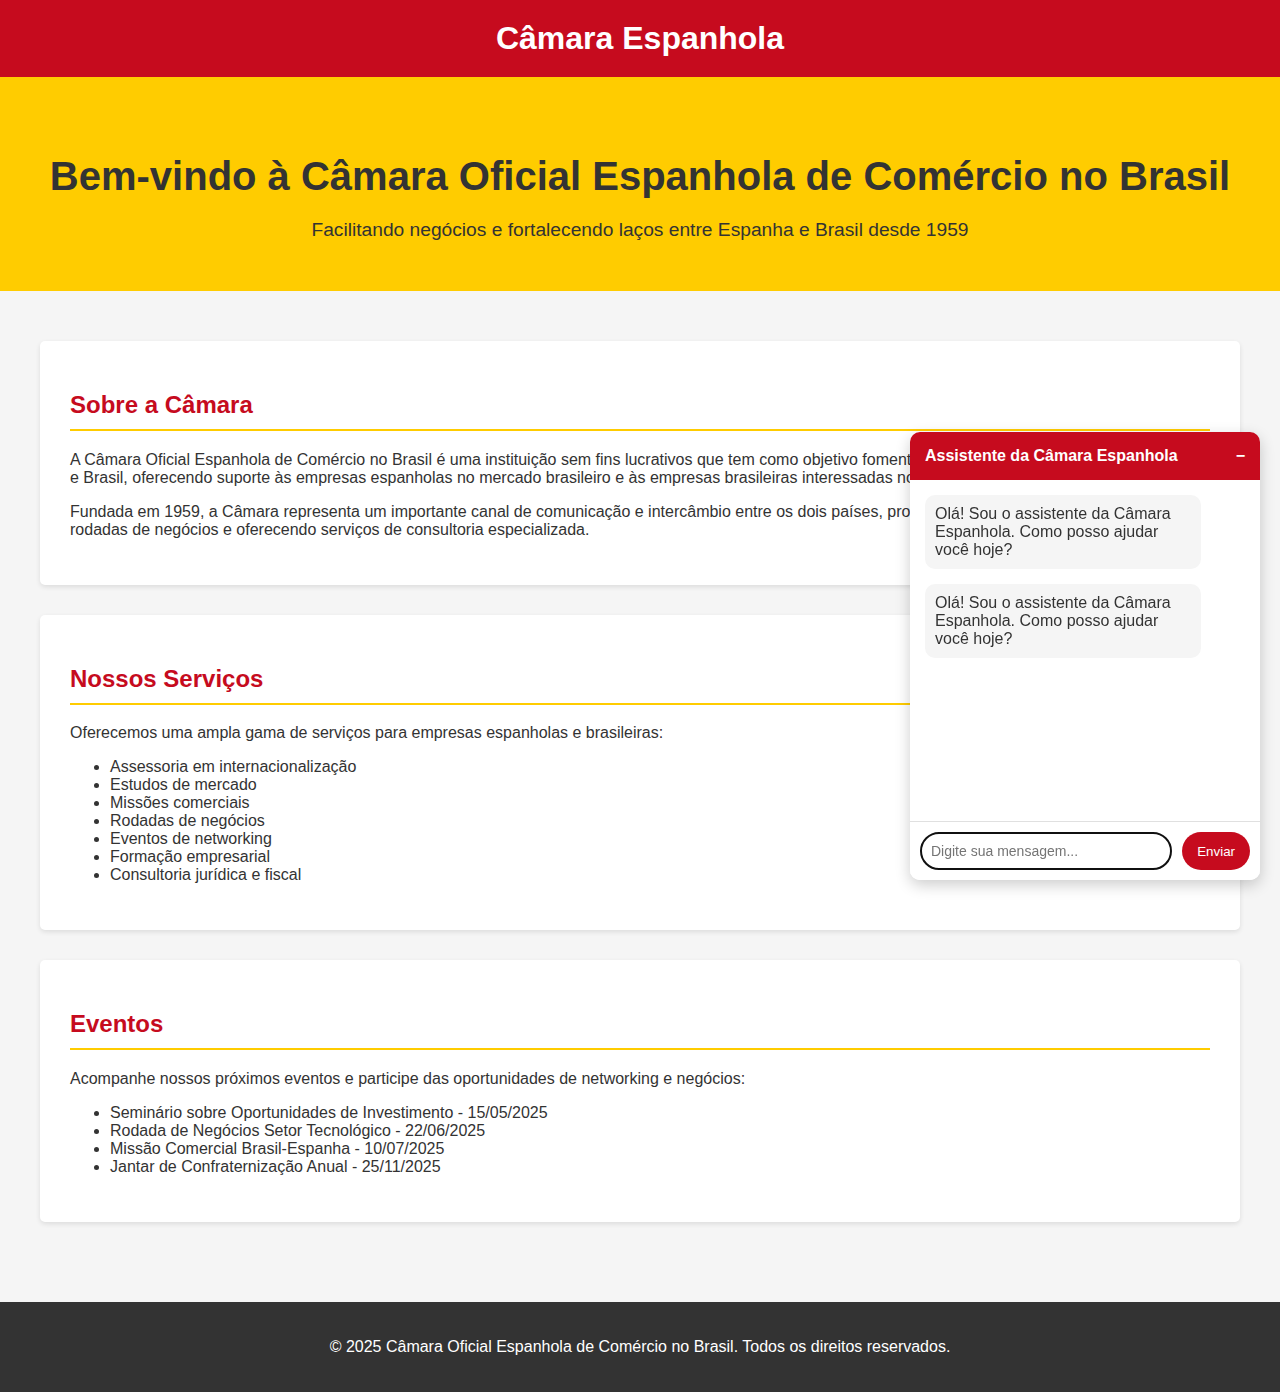
<file: static/index.html>
<!DOCTYPE html>
<html lang="pt-br">
<head>
    <meta charset="UTF-8">
    <meta name="viewport" content="width=device-width, initial-scale=1.0">
    <title>Câmara Espanhola</title>
    <link rel="stylesheet" href="css/styles.css">
</head>
<body>
    <header>
        <div class="logo">Câmara Espanhola</div>
    </header>
    
    <div class="hero">
        <h1>Bem-vindo à Câmara Oficial Espanhola de Comércio no Brasil</h1>
        <p>Facilitando negócios e fortalecendo laços entre Espanha e Brasil desde 1959</p>
    </div>
    
    <div class="container">
        <div class="content-section">
            <h2>Sobre a Câmara</h2>
            <p>A Câmara Oficial Espanhola de Comércio no Brasil é uma instituição sem fins lucrativos que tem como objetivo fomentar as relações comerciais entre Espanha e Brasil, oferecendo suporte às empresas espanholas no mercado brasileiro e às empresas brasileiras interessadas no mercado espanhol.</p>
            <p>Fundada em 1959, a Câmara representa um importante canal de comunicação e intercâmbio entre os dois países, promovendo eventos, missões comerciais, rodadas de negócios e oferecendo serviços de consultoria especializada.</p>
        </div>
        
        <div class="content-section">
            <h2>Nossos Serviços</h2>
            <p>Oferecemos uma ampla gama de serviços para empresas espanholas e brasileiras:</p>
            <ul>
                <li>Assessoria em internacionalização</li>
                <li>Estudos de mercado</li>
                <li>Missões comerciais</li>
                <li>Rodadas de negócios</li>
                <li>Eventos de networking</li>
                <li>Formação empresarial</li>
                <li>Consultoria jurídica e fiscal</li>
            </ul>
        </div>
        
        <div class="content-section">
            <h2>Eventos</h2>
            <p>Acompanhe nossos próximos eventos e participe das oportunidades de networking e negócios:</p>
            <ul>
                <li>Seminário sobre Oportunidades de Investimento - 15/05/2025</li>
                <li>Rodada de Negócios Setor Tecnológico - 22/06/2025</li>
                <li>Missão Comercial Brasil-Espanha - 10/07/2025</li>
                <li>Jantar de Confraternização Anual - 25/11/2025</li>
            </ul>
        </div>
    </div>
    
    <footer>
        <p>&copy; 2025 Câmara Oficial Espanhola de Comércio no Brasil. Todos os direitos reservados.</p>
    </footer>

    <!-- Chatbot Widget -->
    <div class="chat-widget">
        <div class="chat-header" id="chatToggle">
            <div class="chat-title">Assistente da Câmara Espanhola</div>
            <div class="chat-toggle">−</div>
        </div>
        <div class="chat-body" id="chatBody">
            <div class="chat-messages" id="chatMessages">
                <div class="message assistant-message">
                    Olá! Sou o assistente da Câmara Espanhola. Como posso ajudar você hoje?
                </div>
            </div>
            <div class="loading" id="loading">Buscando informações...</div>
            <div class="chat-input-container">
                <input type="text" class="chat-input" id="userInput" placeholder="Digite sua mensagem..." autofocus>
                <button class="chat-submit" id="sendButton">Enviar</button>
            </div>
        </div>
    </div>

    <script src="js/chatbot.js"></script>
</body>
</html>
</file>
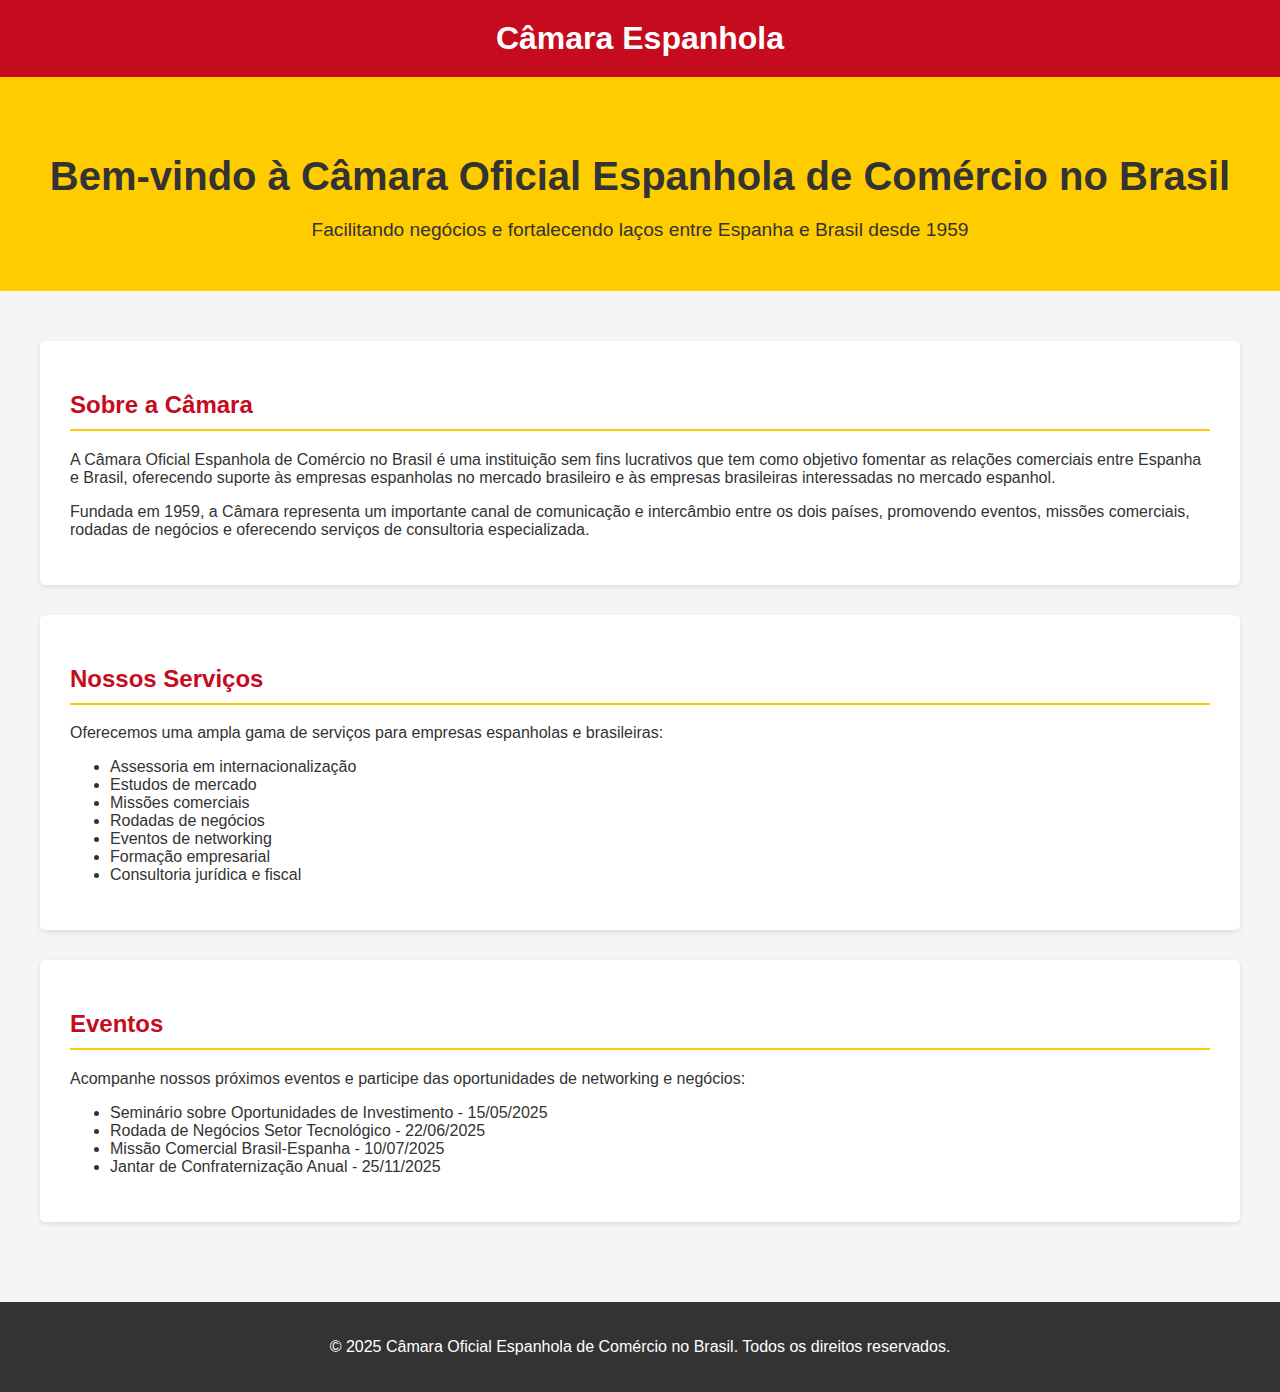
<file: templates/index.html>
<!DOCTYPE html>
<html lang="pt-br">
<head>
    <meta charset="UTF-8">
    <meta name="viewport" content="width=device-width, initial-scale=1.0">
    <title>Câmara Espanhola</title>
    <style>
        body {
            font-family: 'Arial', sans-serif;
            margin: 0;
            padding: 0;
            background-color: #f5f5f5;
            color: #333;
        }
        header {
            background-color: #c60b1e; /* Spanish flag red */
            color: white;
            padding: 20px 0;
            text-align: center;
            box-shadow: 0 2px 5px rgba(0,0,0,0.1);
        }
        .logo {
            font-size: 2em;
            font-weight: bold;
            margin: 0;
        }
        .container {
            max-width: 1200px;
            margin: 0 auto;
            padding: 20px;
        }
        .hero {
            background-color: #ffcc00; /* Spanish flag yellow */
            padding: 50px 20px;
            text-align: center;
            margin-bottom: 30px;
        }
        .hero h1 {
            font-size: 2.5em;
            margin-bottom: 20px;
        }
        .hero p {
            font-size: 1.2em;
            max-width: 800px;
            margin: 0 auto;
        }
        .content-section {
            background-color: white;
            padding: 30px;
            margin-bottom: 30px;
            border-radius: 5px;
            box-shadow: 0 2px 5px rgba(0,0,0,0.1);
        }
        h2 {
            color: #c60b1e;
            border-bottom: 2px solid #ffcc00;
            padding-bottom: 10px;
        }
        footer {
            background-color: #333;
            color: white;
            text-align: center;
            padding: 20px 0;
            margin-top: 30px;
        }
    </style>
</head>
<body>
    <header>
        <div class="logo">Câmara Espanhola</div>
    </header>
    
    <div class="hero">
        <h1>Bem-vindo à Câmara Oficial Espanhola de Comércio no Brasil</h1>
        <p>Facilitando negócios e fortalecendo laços entre Espanha e Brasil desde 1959</p>
    </div>
    
    <div class="container">
        <div class="content-section">
            <h2>Sobre a Câmara</h2>
            <p>A Câmara Oficial Espanhola de Comércio no Brasil é uma instituição sem fins lucrativos que tem como objetivo fomentar as relações comerciais entre Espanha e Brasil, oferecendo suporte às empresas espanholas no mercado brasileiro e às empresas brasileiras interessadas no mercado espanhol.</p>
            <p>Fundada em 1959, a Câmara representa um importante canal de comunicação e intercâmbio entre os dois países, promovendo eventos, missões comerciais, rodadas de negócios e oferecendo serviços de consultoria especializada.</p>
        </div>
        
        <div class="content-section">
            <h2>Nossos Serviços</h2>
            <p>Oferecemos uma ampla gama de serviços para empresas espanholas e brasileiras:</p>
            <ul>
                <li>Assessoria em internacionalização</li>
                <li>Estudos de mercado</li>
                <li>Missões comerciais</li>
                <li>Rodadas de negócios</li>
                <li>Eventos de networking</li>
                <li>Formação empresarial</li>
                <li>Consultoria jurídica e fiscal</li>
            </ul>
        </div>
        
        <div class="content-section">
            <h2>Eventos</h2>
            <p>Acompanhe nossos próximos eventos e participe das oportunidades de networking e negócios:</p>
            <ul>
                <li>Seminário sobre Oportunidades de Investimento - 15/05/2025</li>
                <li>Rodada de Negócios Setor Tecnológico - 22/06/2025</li>
                <li>Missão Comercial Brasil-Espanha - 10/07/2025</li>
                <li>Jantar de Confraternização Anual - 25/11/2025</li>
            </ul>
        </div>
    </div>
    
    <footer>
        <p>&copy; 2025 Câmara Oficial Espanhola de Comércio no Brasil. Todos os direitos reservados.</p>
    </footer>

    <!-- The chatbot will be injected here by Streamlit -->
</body>
</html>
</file>
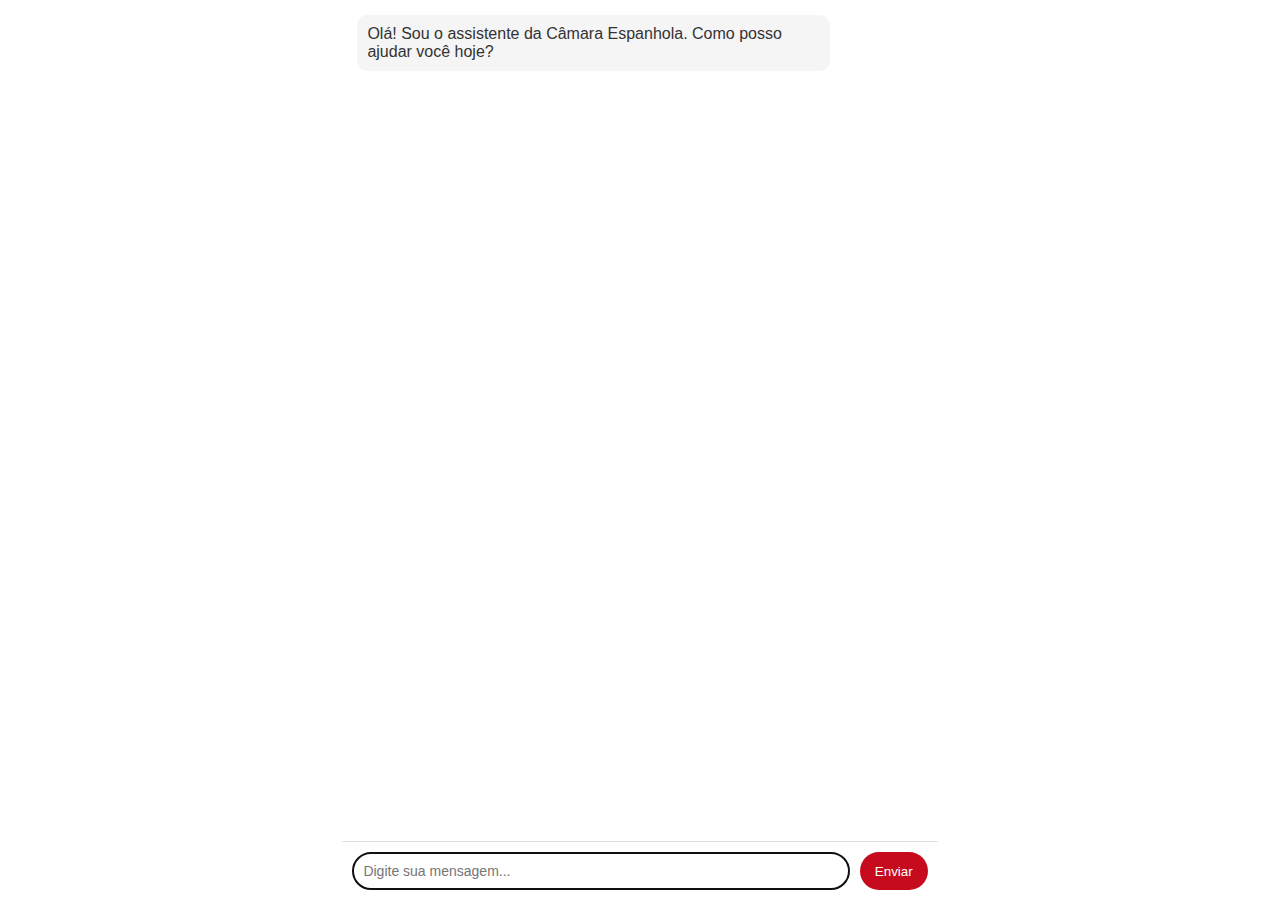
<file: static/chatbot.html>
<!DOCTYPE html>
<html>
<head>
    <title>Assistente da Câmara Espanhola</title>
    <meta charset="UTF-8">
    <meta name="viewport" content="width=device-width, initial-scale=1.0">
    <style>
        body {
            font-family: Arial, sans-serif;
            margin: 0;
            padding: 0;
            background-color: #ffffff;
            color: #333333;
            height: 100vh;
            display: flex;
            flex-direction: column;
        }
        .chat-container {
            flex: 1;
            display: flex;
            flex-direction: column;
            max-width: 100%;
            margin: 0 auto;
        }
        .chat-messages {
            flex: 1;
            overflow-y: auto;
            padding: 15px;
            background-color: #ffffff;
            display: flex;
            flex-direction: column;
        }
        .message {
            margin-bottom: 15px;
            padding: 10px;
            border-radius: 10px;
            max-width: 80%;
            word-wrap: break-word;
        }
        .user-message {
            background-color: #e1f5fe;
            color: #0c344b;
            align-self: flex-end;
            margin-left: auto;
        }
        .assistant-message {
            background-color: #f5f5f5;
            color: #333333;
            align-self: flex-start;
        }
        .chat-input-container {
            display: flex;
            padding: 10px;
            background-color: #ffffff;
            border-top: 1px solid #e0e0e0;
        }
        .chat-input {
            flex: 1;
            padding: 10px;
            border: 1px solid #cccccc;
            border-radius: 20px;
            font-size: 14px;
            color: #333333;
        }
        .chat-submit {
            margin-left: 10px;
            padding: 10px 15px;
            background-color: #c60b1e;
            color: white;
            border: none;
            border-radius: 20px;
            cursor: pointer;
        }
        .loading {
            display: none;
            text-align: center;
            padding: 10px;
            color: #666666;
        }
    </style>
</head>
<body>
    <div class="chat-container">
        <div class="chat-messages" id="chatMessages">
            <div class="message assistant-message">
                Olá! Sou o assistente da Câmara Espanhola. Como posso ajudar você hoje?
            </div>
        </div>
        <div class="loading" id="loading">Buscando informações...</div>
        <div class="chat-input-container">
            <input type="text" class="chat-input" id="userInput" placeholder="Digite sua mensagem..." autofocus>
            <button class="chat-submit" id="sendButton">Enviar</button>
        </div>
    </div>

    <script>
        const chatMessages = document.getElementById('chatMessages');
        const userInput = document.getElementById('userInput');
        const sendButton = document.getElementById('sendButton');
        const loading = document.getElementById('loading');
        
        // Store chat history
        let chatHistory = [];
        
        // Function to add a message to the chat
        function addMessage(content, isUser) {
            const messageDiv = document.createElement('div');
            messageDiv.className = isUser ? 'message user-message' : 'message assistant-message';
            messageDiv.textContent = content;
            chatMessages.appendChild(messageDiv);
            chatMessages.scrollTop = chatMessages.scrollHeight;
            
            // Add to chat history
            chatHistory.push({
                role: isUser ? 'user' : 'assistant',
                content: content
            });
        }
        
        // Function to send a message
        async function sendMessage() {
            const message = userInput.value.trim();
            if (!message) return;
            
            // Add user message to chat
            addMessage(message, true);
            userInput.value = '';
            
            // Show loading indicator
            loading.style.display = 'block';
            
            try {
                // Send request to the server
                const response = await fetch('/chat', {
                    method: 'POST',
                    headers: {
                        'Content-Type': 'application/json'
                    },
                    body: JSON.stringify({
                        message: message,
                        history: chatHistory.slice(-6) // Send last 6 messages for context
                    })
                });
                
                const data = await response.json();
                
                // Add assistant response to chat
                addMessage(data.response, false);
            } catch (error) {
                console.error('Error:', error);
                addMessage('Desculpe, ocorreu um erro ao processar sua mensagem.', false);
            } finally {
                // Hide loading indicator
                loading.style.display = 'none';
            }
        }
        
        // Event listeners
        sendButton.addEventListener('click', sendMessage);
        userInput.addEventListener('keypress', function(e) {
            if (e.key === 'Enter') {
                sendMessage();
            }
        });
    </script>
</body>
</html>
</file>
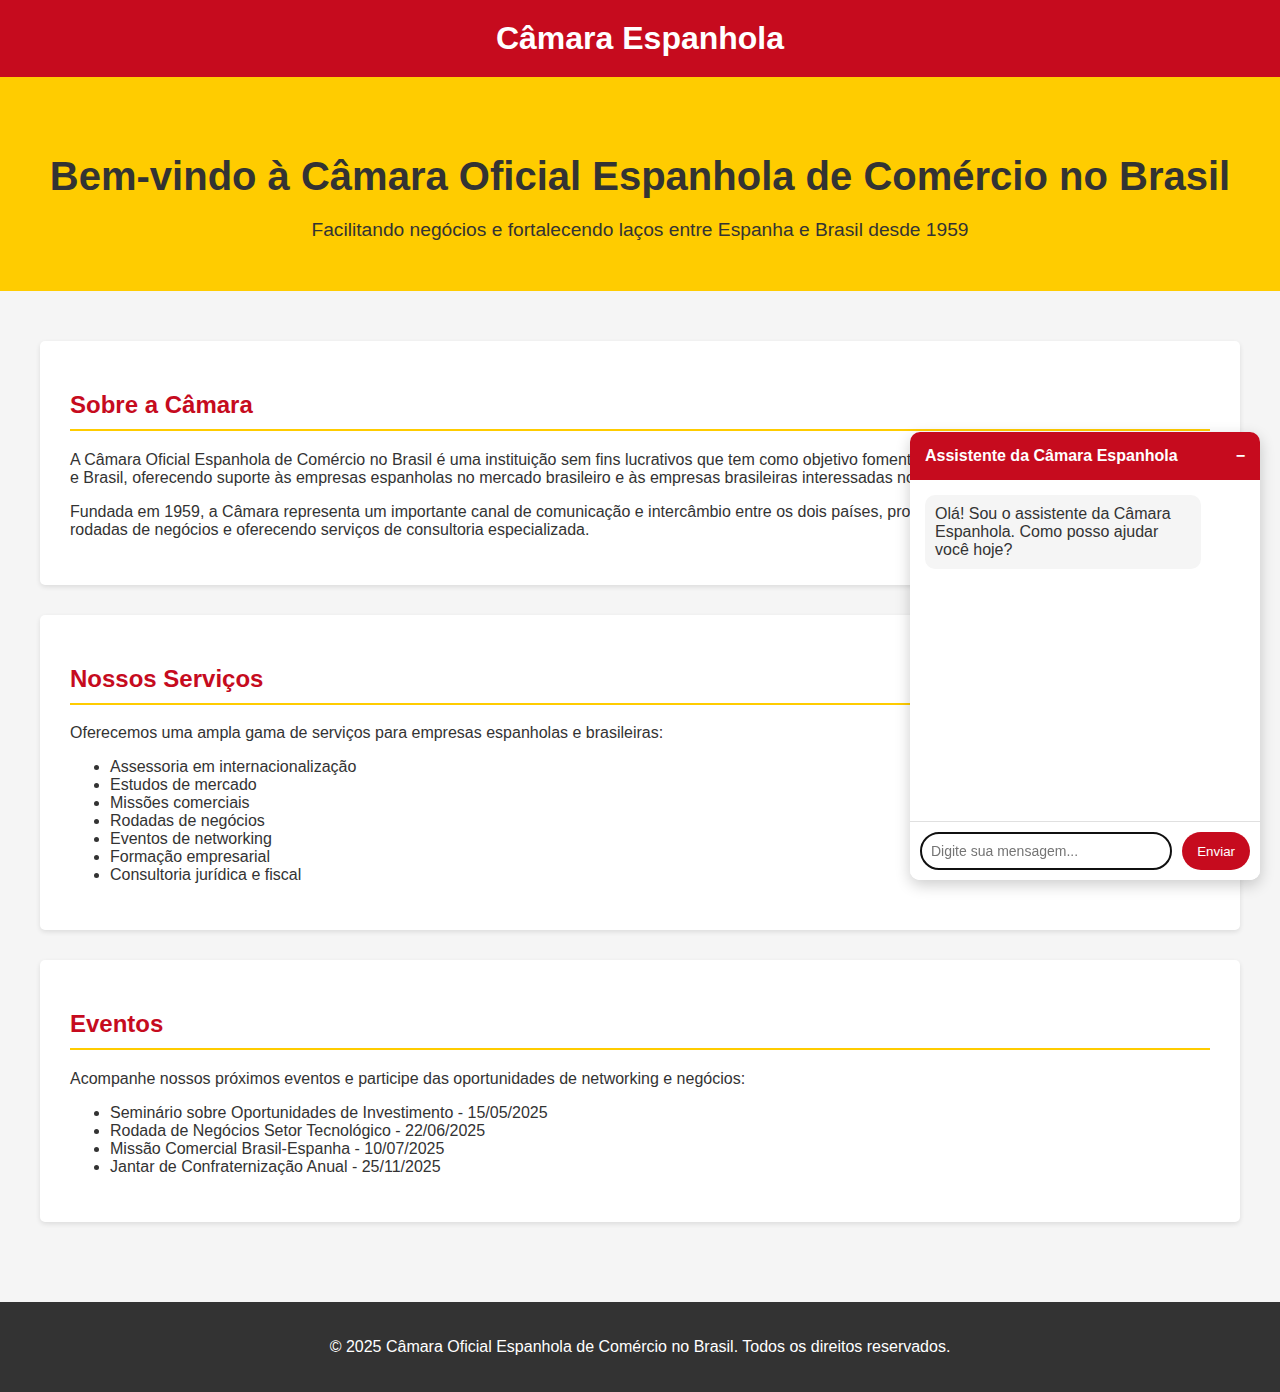
<file: static/complete_solution.html>
<!DOCTYPE html>
<html lang="pt-br">
<head>
    <meta charset="UTF-8">
    <meta name="viewport" content="width=device-width, initial-scale=1.0">
    <title>Câmara Espanhola</title>
    <style>
        body {
            font-family: 'Arial', sans-serif;
            margin: 0;
            padding: 0;
            background-color: #f5f5f5;
            color: #333;
        }
        header {
            background-color: #c60b1e; /* Spanish flag red */
            color: white;
            padding: 20px 0;
            text-align: center;
            box-shadow: 0 2px 5px rgba(0,0,0,0.1);
        }
        .logo {
            font-size: 2em;
            font-weight: bold;
            margin: 0;
        }
        .container {
            max-width: 1200px;
            margin: 0 auto;
            padding: 20px;
        }
        .hero {
            background-color: #ffcc00; /* Spanish flag yellow */
            padding: 50px 20px;
            text-align: center;
            margin-bottom: 30px;
        }
        .hero h1 {
            font-size: 2.5em;
            margin-bottom: 20px;
        }
        .hero p {
            font-size: 1.2em;
            max-width: 800px;
            margin: 0 auto;
        }
        .content-section {
            background-color: white;
            padding: 30px;
            margin-bottom: 30px;
            border-radius: 5px;
            box-shadow: 0 2px 5px rgba(0,0,0,0.1);
        }
        h2 {
            color: #c60b1e;
            border-bottom: 2px solid #ffcc00;
            padding-bottom: 10px;
        }
        footer {
            background-color: #333;
            color: white;
            text-align: center;
            padding: 20px 0;
            margin-top: 30px;
        }
        
        /* Chatbot styles */
        .chat-widget {
            position: fixed;
            bottom: 20px;
            right: 20px;
            width: 350px;
            z-index: 1000;
            box-shadow: 0 5px 15px rgba(0,0,0,0.2);
            border-radius: 10px;
            overflow: hidden;
        }
        
        .chat-header {
            background-color: #c60b1e;
            color: white;
            padding: 15px;
            display: flex;
            justify-content: space-between;
            align-items: center;
            cursor: pointer;
        }
        
        .chat-title {
            font-weight: bold;
        }
        
        .chat-toggle {
            font-weight: bold;
        }
        
        .chat-body {
            height: 400px;
            background-color: white;
            overflow: hidden;
            display: flex;
            flex-direction: column;
            transition: height 0.3s ease;
        }
        
        .chat-body.hidden {
            height: 0;
        }
        
        .chat-messages {
            flex: 1;
            overflow-y: auto;
            padding: 15px;
            display: flex;
            flex-direction: column;
        }
        
        .message {
            margin-bottom: 15px;
            padding: 10px;
            border-radius: 10px;
            max-width: 80%;
            word-wrap: break-word;
        }
        
        .user-message {
            background-color: #e1f5fe;
            color: #0c344b;
            align-self: flex-end;
            margin-left: auto;
        }
        
        .assistant-message {
            background-color: #f5f5f5;
            color: #333333;
            align-self: flex-start;
        }
        
        .chat-input-container {
            display: flex;
            padding: 10px;
            background-color: #ffffff;
            border-top: 1px solid #e0e0e0;
        }
        
        .chat-input {
            flex: 1;
            padding: 10px;
            border: 1px solid #cccccc;
            border-radius: 20px;
            font-size: 14px;
            color: #333333;
        }
        
        .chat-submit {
            margin-left: 10px;
            padding: 10px 15px;
            background-color: #c60b1e;
            color: white;
            border: none;
            border-radius: 20px;
            cursor: pointer;
        }
        
        .loading {
            display: none;
            text-align: center;
            padding: 10px;
            color: #666666;
        }
    </style>
</head>
<body>
    <header>
        <div class="logo">Câmara Espanhola</div>
    </header>
    
    <div class="hero">
        <h1>Bem-vindo à Câmara Oficial Espanhola de Comércio no Brasil</h1>
        <p>Facilitando negócios e fortalecendo laços entre Espanha e Brasil desde 1959</p>
    </div>
    
    <div class="container">
        <div class="content-section">
            <h2>Sobre a Câmara</h2>
            <p>A Câmara Oficial Espanhola de Comércio no Brasil é uma instituição sem fins lucrativos que tem como objetivo fomentar as relações comerciais entre Espanha e Brasil, oferecendo suporte às empresas espanholas no mercado brasileiro e às empresas brasileiras interessadas no mercado espanhol.</p>
            <p>Fundada em 1959, a Câmara representa um importante canal de comunicação e intercâmbio entre os dois países, promovendo eventos, missões comerciais, rodadas de negócios e oferecendo serviços de consultoria especializada.</p>
        </div>
        
        <div class="content-section">
            <h2>Nossos Serviços</h2>
            <p>Oferecemos uma ampla gama de serviços para empresas espanholas e brasileiras:</p>
            <ul>
                <li>Assessoria em internacionalização</li>
                <li>Estudos de mercado</li>
                <li>Missões comerciais</li>
                <li>Rodadas de negócios</li>
                <li>Eventos de networking</li>
                <li>Formação empresarial</li>
                <li>Consultoria jurídica e fiscal</li>
            </ul>
        </div>
        
        <div class="content-section">
            <h2>Eventos</h2>
            <p>Acompanhe nossos próximos eventos e participe das oportunidades de networking e negócios:</p>
            <ul>
                <li>Seminário sobre Oportunidades de Investimento - 15/05/2025</li>
                <li>Rodada de Negócios Setor Tecnológico - 22/06/2025</li>
                <li>Missão Comercial Brasil-Espanha - 10/07/2025</li>
                <li>Jantar de Confraternização Anual - 25/11/2025</li>
            </ul>
        </div>
    </div>
    
    <footer>
        <p>&copy; 2025 Câmara Oficial Espanhola de Comércio no Brasil. Todos os direitos reservados.</p>
    </footer>

    <!-- Chatbot Widget -->
    <div class="chat-widget">
        <div class="chat-header" id="chatToggle">
            <div class="chat-title">Assistente da Câmara Espanhola</div>
            <div class="chat-toggle">−</div>
        </div>
        <div class="chat-body" id="chatBody">
            <div class="chat-messages" id="chatMessages">
                <div class="message assistant-message">
                    Olá! Sou o assistente da Câmara Espanhola. Como posso ajudar você hoje?
                </div>
            </div>
            <div class="loading" id="loading">Buscando informações...</div>
            <div class="chat-input-container">
                <input type="text" class="chat-input" id="userInput" placeholder="Digite sua mensagem..." autofocus>
                <button class="chat-submit" id="sendButton">Enviar</button>
            </div>
        </div>
    </div>

    <script>
        // Toggle chat visibility
        document.getElementById('chatToggle').addEventListener('click', function() {
            const chatBody = document.getElementById('chatBody');
            const chatToggle = document.querySelector('.chat-toggle');
            
            chatBody.classList.toggle('hidden');
            
            if (chatBody.classList.contains('hidden')) {
                chatToggle.textContent = '+';
            } else {
                chatToggle.textContent = '−';
            }
        });

        // Chat functionality (mock version for demonstration)
        const chatMessages = document.getElementById('chatMessages');
        const userInput = document.getElementById('userInput');
        const sendButton = document.getElementById('sendButton');
        const loading = document.getElementById('loading');
        
        // Store chat history
        let chatHistory = [];
        
        // Function to add a message to the chat
        function addMessage(content, isUser) {
            const messageDiv = document.createElement('div');
            messageDiv.className = isUser ? 'message user-message' : 'message assistant-message';
            messageDiv.textContent = content;
            chatMessages.appendChild(messageDiv);
            chatMessages.scrollTop = chatMessages.scrollHeight;
            
            // Add to chat history
            chatHistory.push({
                role: isUser ? 'user' : 'assistant',
                content: content
            });
        }
        
        // Mock responses for demonstration
        const mockResponses = {
            "default": "Obrigado por sua mensagem. Para obter informações mais precisas, por favor entre em contato com a Câmara Espanhola através do nosso e-mail ou telefone.",
            "olá": "Olá! Como posso ajudar você hoje?",
            "oi": "Olá! Como posso ajudar você hoje?",
            "serviços": "A Câmara Espanhola oferece diversos serviços como assessoria em internacionalização, estudos de mercado, missões comerciais, rodadas de negócios, eventos de networking, formação empresarial e consultoria jurídica e fiscal.",
            "eventos": "Temos vários eventos programados, incluindo o Seminário sobre Oportunidades de Investimento em 15/05/2025, Rodada de Negócios do Setor Tecnológico em 22/06/2025, Missão Comercial Brasil-Espanha em 10/07/2025 e nosso Jantar de Confraternização Anual em 25/11/2025.",
            "contato": "Você pode entrar em contato conosco através do e-mail contato@camaraespanhola.org.br ou pelo telefone (11) 1234-5678.",
            "endereço": "Nossa sede está localizada na Av. Paulista, 1234, São Paulo - SP, CEP 01310-000.",
            "história": "A Câmara Oficial Espanhola de Comércio no Brasil foi fundada em 1959 e desde então tem sido um importante canal de comunicação e intercâmbio entre Brasil e Espanha."
        };
        
        // Function to get a mock response
        function getMockResponse(message) {
            message = message.toLowerCase();
            
            for (const [key, response] of Object.entries(mockResponses)) {
                if (message.includes(key)) {
                    return response;
                }
            }
            
            return mockResponses.default;
        }
        
        // Function to send a message
        function sendMessage() {
            const message = userInput.value.trim();
            if (!message) return;
            
            // Add user message to chat
            addMessage(message, true);
            userInput.value = '';
            
            // Show loading indicator
            loading.style.display = 'block';
            
            // Simulate API delay
            setTimeout(() => {
                // Get mock response
                const response = getMockResponse(message);
                
                // Add assistant response to chat
                addMessage(response, false);
                
                // Hide loading indicator
                loading.style.display = 'none';
            }, 1000);
        }
        
        // Event listeners
        sendButton.addEventListener('click', sendMessage);
        userInput.addEventListener('keypress', function(e) {
            if (e.key === 'Enter') {
                sendMessage();
            }
        });
    </script>
</body>
</html>
</file>
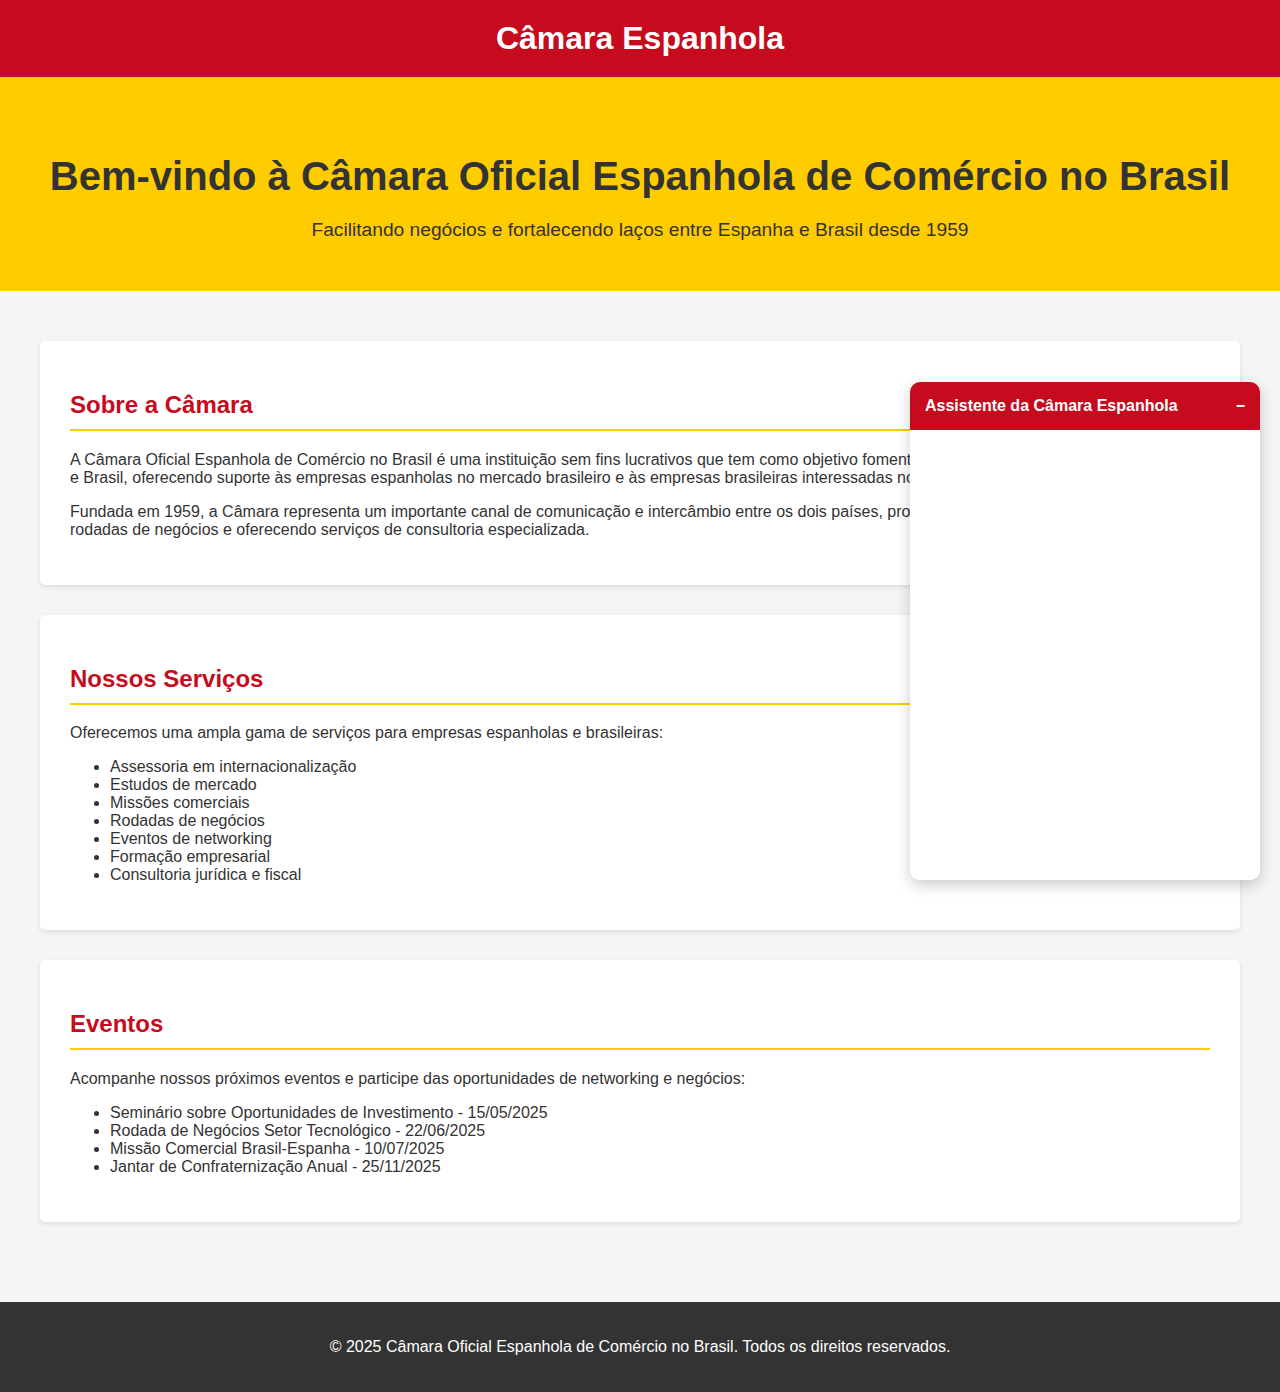
<file: static/index_direct.html>
<!DOCTYPE html>
<html lang="pt-br">
<head>
    <meta charset="UTF-8">
    <meta name="viewport" content="width=device-width, initial-scale=1.0">
    <title>Câmara Espanhola</title>
    <style>
        body {
            font-family: 'Arial', sans-serif;
            margin: 0;
            padding: 0;
            background-color: #f5f5f5;
            color: #333;
        }
        header {
            background-color: #c60b1e; /* Spanish flag red */
            color: white;
            padding: 20px 0;
            text-align: center;
            box-shadow: 0 2px 5px rgba(0,0,0,0.1);
        }
        .logo {
            font-size: 2em;
            font-weight: bold;
            margin: 0;
        }
        .container {
            max-width: 1200px;
            margin: 0 auto;
            padding: 20px;
        }
        .hero {
            background-color: #ffcc00; /* Spanish flag yellow */
            padding: 50px 20px;
            text-align: center;
            margin-bottom: 30px;
        }
        .hero h1 {
            font-size: 2.5em;
            margin-bottom: 20px;
        }
        .hero p {
            font-size: 1.2em;
            max-width: 800px;
            margin: 0 auto;
        }
        .content-section {
            background-color: white;
            padding: 30px;
            margin-bottom: 30px;
            border-radius: 5px;
            box-shadow: 0 2px 5px rgba(0,0,0,0.1);
        }
        h2 {
            color: #c60b1e;
            border-bottom: 2px solid #ffcc00;
            padding-bottom: 10px;
        }
        footer {
            background-color: #333;
            color: white;
            text-align: center;
            padding: 20px 0;
            margin-top: 30px;
        }
        
        /* Chatbot styles */
        .chat-widget {
            position: fixed;
            bottom: 20px;
            right: 20px;
            width: 350px;
            z-index: 1000;
            box-shadow: 0 5px 15px rgba(0,0,0,0.2);
            border-radius: 10px;
            overflow: hidden;
        }
        
        .chat-header {
            background-color: #c60b1e;
            color: white;
            padding: 15px;
            display: flex;
            justify-content: space-between;
            align-items: center;
            cursor: pointer;
        }
        
        .chat-title {
            font-weight: bold;
        }
        
        .chat-toggle {
            font-weight: bold;
        }
        
        .chat-body {
            height: 450px;
            background-color: white;
            overflow: hidden;
            display: block; /* Initially visible */
            transition: height 0.3s ease;
        }
        
        .chat-body.hidden {
            height: 0;
            display: none;
        }
        
        .chat-iframe {
            width: 100%;
            height: 100%;
            border: none;
        }
    </style>
</head>
<body>
    <header>
        <div class="logo">Câmara Espanhola</div>
    </header>
    
    <div class="hero">
        <h1>Bem-vindo à Câmara Oficial Espanhola de Comércio no Brasil</h1>
        <p>Facilitando negócios e fortalecendo laços entre Espanha e Brasil desde 1959</p>
    </div>
    
    <div class="container">
        <div class="content-section">
            <h2>Sobre a Câmara</h2>
            <p>A Câmara Oficial Espanhola de Comércio no Brasil é uma instituição sem fins lucrativos que tem como objetivo fomentar as relações comerciais entre Espanha e Brasil, oferecendo suporte às empresas espanholas no mercado brasileiro e às empresas brasileiras interessadas no mercado espanhol.</p>
            <p>Fundada em 1959, a Câmara representa um importante canal de comunicação e intercâmbio entre os dois países, promovendo eventos, missões comerciais, rodadas de negócios e oferecendo serviços de consultoria especializada.</p>
        </div>
        
        <div class="content-section">
            <h2>Nossos Serviços</h2>
            <p>Oferecemos uma ampla gama de serviços para empresas espanholas e brasileiras:</p>
            <ul>
                <li>Assessoria em internacionalização</li>
                <li>Estudos de mercado</li>
                <li>Missões comerciais</li>
                <li>Rodadas de negócios</li>
                <li>Eventos de networking</li>
                <li>Formação empresarial</li>
                <li>Consultoria jurídica e fiscal</li>
            </ul>
        </div>
        
        <div class="content-section">
            <h2>Eventos</h2>
            <p>Acompanhe nossos próximos eventos e participe das oportunidades de networking e negócios:</p>
            <ul>
                <li>Seminário sobre Oportunidades de Investimento - 15/05/2025</li>
                <li>Rodada de Negócios Setor Tecnológico - 22/06/2025</li>
                <li>Missão Comercial Brasil-Espanha - 10/07/2025</li>
                <li>Jantar de Confraternização Anual - 25/11/2025</li>
            </ul>
        </div>
    </div>
    
    <footer>
        <p>&copy; 2025 Câmara Oficial Espanhola de Comércio no Brasil. Todos os direitos reservados.</p>
    </footer>

    <!-- Chatbot Widget -->
    <div class="chat-widget">
        <div class="chat-header" id="chatToggle">
            <div class="chat-title">Assistente da Câmara Espanhola</div>
            <div class="chat-toggle">−</div>
        </div>
        <div class="chat-body" id="chatBody">
            <iframe src="http://localhost:8502" class="chat-iframe" id="chatIframe"></iframe>
        </div>
    </div>

    <script>
        // Toggle chat visibility
        document.getElementById('chatToggle').addEventListener('click', function() {
            const chatBody = document.getElementById('chatBody');
            const chatToggle = document.querySelector('.chat-toggle');
            
            chatBody.classList.toggle('hidden');
            
            if (chatBody.classList.contains('hidden')) {
                chatToggle.textContent = '+';
            } else {
                chatToggle.textContent = '−';
            }
        });
    </script>
</body>
</html>
</file>
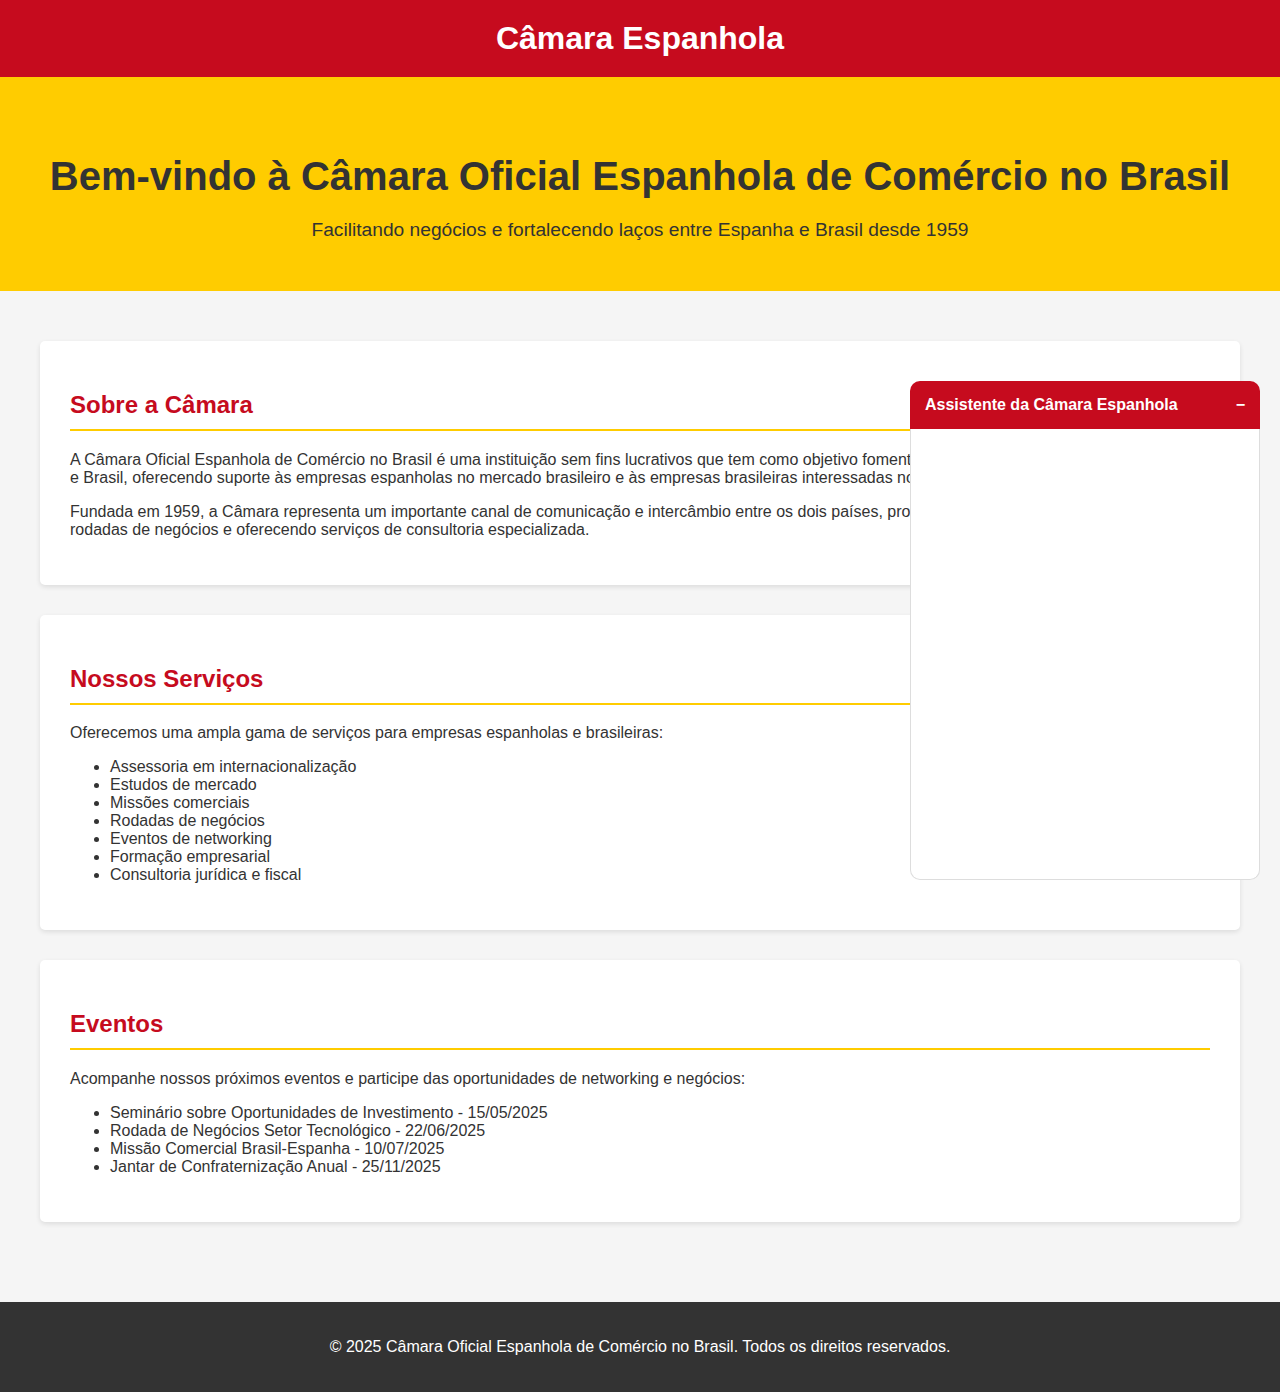
<file: static/index_new.html>
<!DOCTYPE html>
<html lang="pt-br">
<head>
    <meta charset="UTF-8">
    <meta name="viewport" content="width=device-width, initial-scale=1.0">
    <title>Câmara Espanhola</title>
    <style>
        body {
            font-family: 'Arial', sans-serif;
            margin: 0;
            padding: 0;
            background-color: #f5f5f5;
            color: #333;
        }
        header {
            background-color: #c60b1e; /* Spanish flag red */
            color: white;
            padding: 20px 0;
            text-align: center;
            box-shadow: 0 2px 5px rgba(0,0,0,0.1);
        }
        .logo {
            font-size: 2em;
            font-weight: bold;
            margin: 0;
        }
        .container {
            max-width: 1200px;
            margin: 0 auto;
            padding: 20px;
        }
        .hero {
            background-color: #ffcc00; /* Spanish flag yellow */
            padding: 50px 20px;
            text-align: center;
            margin-bottom: 30px;
        }
        .hero h1 {
            font-size: 2.5em;
            margin-bottom: 20px;
        }
        .hero p {
            font-size: 1.2em;
            max-width: 800px;
            margin: 0 auto;
        }
        .content-section {
            background-color: white;
            padding: 30px;
            margin-bottom: 30px;
            border-radius: 5px;
            box-shadow: 0 2px 5px rgba(0,0,0,0.1);
        }
        h2 {
            color: #c60b1e;
            border-bottom: 2px solid #ffcc00;
            padding-bottom: 10px;
        }
        footer {
            background-color: #333;
            color: white;
            text-align: center;
            padding: 20px 0;
            margin-top: 30px;
        }
        
        /* Chatbot styles */
        .chat-widget {
            position: fixed;
            bottom: 20px;
            right: 20px;
            width: 350px;
            z-index: 1000;
        }
        
        .chat-header {
            background-color: #c60b1e;
            color: white;
            padding: 15px;
            border-top-left-radius: 10px;
            border-top-right-radius: 10px;
            display: flex;
            justify-content: space-between;
            align-items: center;
            cursor: pointer;
        }
        
        .chat-title {
            font-weight: bold;
        }
        
        .chat-toggle {
            font-weight: bold;
        }
        
        .chat-body {
            height: 450px;
            background-color: white;
            border-left: 1px solid #ddd;
            border-right: 1px solid #ddd;
            border-bottom: 1px solid #ddd;
            border-bottom-left-radius: 10px;
            border-bottom-right-radius: 10px;
            overflow: hidden;
            display: block; /* Initially visible */
            transition: height 0.3s ease;
        }
        
        .chat-body.hidden {
            height: 0;
            display: none;
        }
        
        .chat-iframe {
            width: 100%;
            height: 100%;
            border: none;
        }
    </style>
</head>
<body>
    <header>
        <div class="logo">Câmara Espanhola</div>
    </header>
    
    <div class="hero">
        <h1>Bem-vindo à Câmara Oficial Espanhola de Comércio no Brasil</h1>
        <p>Facilitando negócios e fortalecendo laços entre Espanha e Brasil desde 1959</p>
    </div>
    
    <div class="container">
        <div class="content-section">
            <h2>Sobre a Câmara</h2>
            <p>A Câmara Oficial Espanhola de Comércio no Brasil é uma instituição sem fins lucrativos que tem como objetivo fomentar as relações comerciais entre Espanha e Brasil, oferecendo suporte às empresas espanholas no mercado brasileiro e às empresas brasileiras interessadas no mercado espanhol.</p>
            <p>Fundada em 1959, a Câmara representa um importante canal de comunicação e intercâmbio entre os dois países, promovendo eventos, missões comerciais, rodadas de negócios e oferecendo serviços de consultoria especializada.</p>
        </div>
        
        <div class="content-section">
            <h2>Nossos Serviços</h2>
            <p>Oferecemos uma ampla gama de serviços para empresas espanholas e brasileiras:</p>
            <ul>
                <li>Assessoria em internacionalização</li>
                <li>Estudos de mercado</li>
                <li>Missões comerciais</li>
                <li>Rodadas de negócios</li>
                <li>Eventos de networking</li>
                <li>Formação empresarial</li>
                <li>Consultoria jurídica e fiscal</li>
            </ul>
        </div>
        
        <div class="content-section">
            <h2>Eventos</h2>
            <p>Acompanhe nossos próximos eventos e participe das oportunidades de networking e negócios:</p>
            <ul>
                <li>Seminário sobre Oportunidades de Investimento - 15/05/2025</li>
                <li>Rodada de Negócios Setor Tecnológico - 22/06/2025</li>
                <li>Missão Comercial Brasil-Espanha - 10/07/2025</li>
                <li>Jantar de Confraternização Anual - 25/11/2025</li>
            </ul>
        </div>
    </div>
    
    <footer>
        <p>&copy; 2025 Câmara Oficial Espanhola de Comércio no Brasil. Todos os direitos reservados.</p>
    </footer>

    <!-- Chatbot Widget -->
    <div class="chat-widget">
        <div class="chat-header" id="chatToggle">
            <div class="chat-title">Assistente da Câmara Espanhola</div>
            <div class="chat-toggle">−</div>
        </div>
        <div class="chat-body" id="chatBody">
            <iframe src="http://localhost:8502" class="chat-iframe" id="chatIframe"></iframe>
        </div>
    </div>

    <script>
        // Toggle chat visibility
        document.getElementById('chatToggle').addEventListener('click', function() {
            const chatBody = document.getElementById('chatBody');
            const chatToggle = document.querySelector('.chat-toggle');
            
            chatBody.classList.toggle('hidden');
            
            if (chatBody.classList.contains('hidden')) {
                chatToggle.textContent = '+';
            } else {
                chatToggle.textContent = '−';
            }
        });
    </script>
</body>
</html>
</file>
<file: static/css/styles.css>
body {
    font-family: 'Arial', sans-serif;
    margin: 0;
    padding: 0;
    background-color: #f5f5f5;
    color: #333;
}

header {
    background-color: #c60b1e; /* Spanish flag red */
    color: white;
    padding: 20px 0;
    text-align: center;
    box-shadow: 0 2px 5px rgba(0,0,0,0.1);
}

.logo {
    font-size: 2em;
    font-weight: bold;
    margin: 0;
}

.container {
    max-width: 1200px;
    margin: 0 auto;
    padding: 20px;
}

.hero {
    background-color: #ffcc00; /* Spanish flag yellow */
    padding: 50px 20px;
    text-align: center;
    margin-bottom: 30px;
}

.hero h1 {
    font-size: 2.5em;
    margin-bottom: 20px;
}

.hero p {
    font-size: 1.2em;
    max-width: 800px;
    margin: 0 auto;
}

.content-section {
    background-color: white;
    padding: 30px;
    margin-bottom: 30px;
    border-radius: 5px;
    box-shadow: 0 2px 5px rgba(0,0,0,0.1);
}

h2 {
    color: #c60b1e;
    border-bottom: 2px solid #ffcc00;
    padding-bottom: 10px;
}

footer {
    background-color: #333;
    color: white;
    text-align: center;
    padding: 20px 0;
    margin-top: 30px;
}

/* Chatbot styles */
.chat-widget {
    position: fixed;
    bottom: 20px;
    right: 20px;
    width: 350px;
    z-index: 1000;
    box-shadow: 0 5px 15px rgba(0,0,0,0.2);
    border-radius: 10px;
    overflow: hidden;
}

.chat-header {
    background-color: #c60b1e;
    color: white;
    padding: 15px;
    display: flex;
    justify-content: space-between;
    align-items: center;
    cursor: pointer;
}

.chat-title {
    font-weight: bold;
}

.chat-toggle {
    font-weight: bold;
}

.chat-body {
    height: 400px;
    background-color: white;
    overflow: hidden;
    display: flex;
    flex-direction: column;
    transition: height 0.3s ease;
}

.chat-body.hidden {
    height: 0;
}

.chat-messages {
    flex: 1;
    overflow-y: auto;
    padding: 15px;
    display: flex;
    flex-direction: column;
}

.message {
    margin-bottom: 15px;
    padding: 10px;
    border-radius: 10px;
    max-width: 80%;
    word-wrap: break-word;
}

.user-message {
    background-color: #e1f5fe;
    color: #0c344b;
    align-self: flex-end;
    margin-left: auto;
}

.assistant-message {
    background-color: #f5f5f5;
    color: #333333;
    align-self: flex-start;
}

/* Improved formatting for lists */
.assistant-message ul {
    margin: 5px 0;
    padding-left: 10px;
    list-style-type: none;
}

.assistant-message li {
    margin-bottom: 8px;
    text-indent: -20px;
    padding-left: 20px;
}

.assistant-message li.sub-item {
    margin-left: 20px;
    margin-bottom: 4px;
    text-indent: -15px;
    padding-left: 15px;
}

.assistant-message .numbered-list {
    padding-left: 0;
    margin-top: 5px;
    margin-bottom: 5px;
}

.assistant-message p {
    margin: 8px 0;
}

.chat-input-container {
    display: flex;
    padding: 10px;
    background-color: #ffffff;
    border-top: 1px solid #e0e0e0;
}

.chat-input {
    flex: 1;
    padding: 10px;
    border: 1px solid #cccccc;
    border-radius: 20px;
    font-size: 14px;
    color: #333333;
}

.chat-submit {
    margin-left: 10px;
    padding: 10px 15px;
    background-color: #c60b1e;
    color: white;
    border: none;
    border-radius: 20px;
    cursor: pointer;
}

.loading {
    display: none;
    text-align: center;
    padding: 10px;
    color: #666666;
}
</file>
